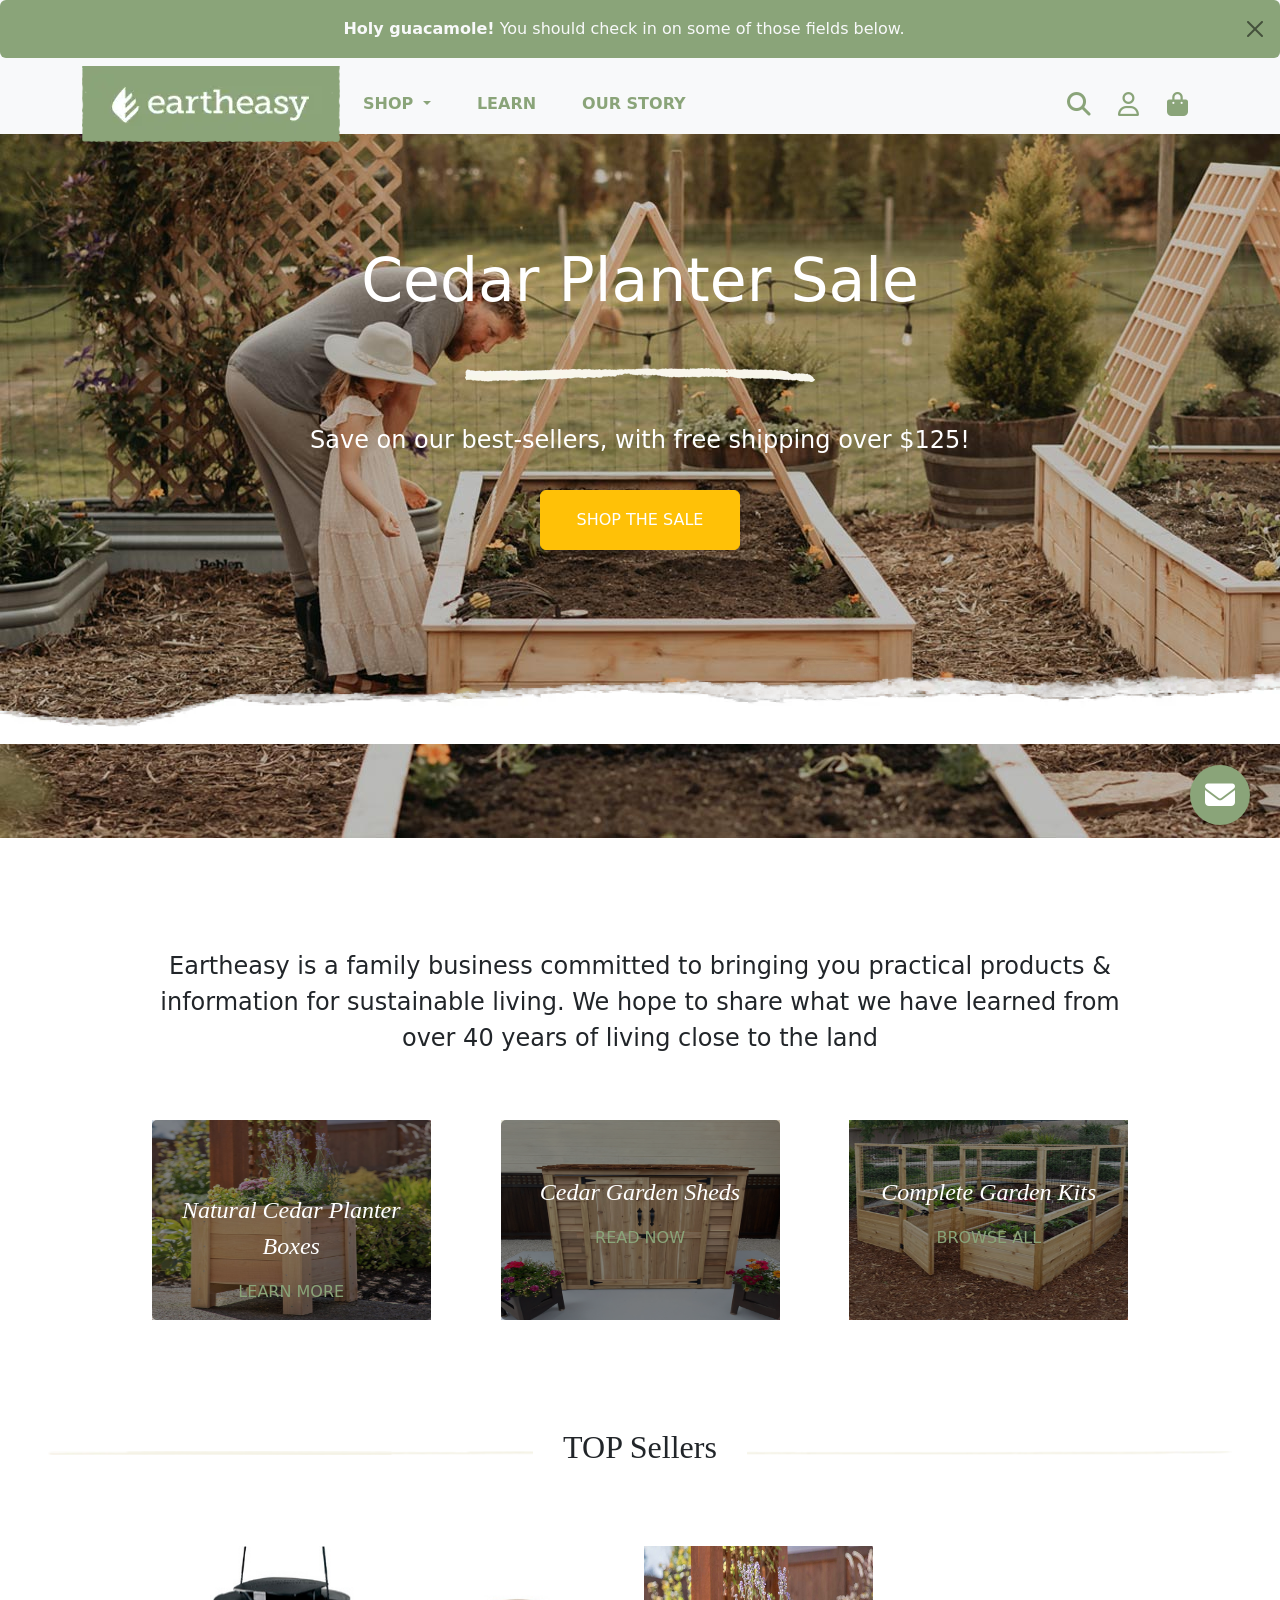
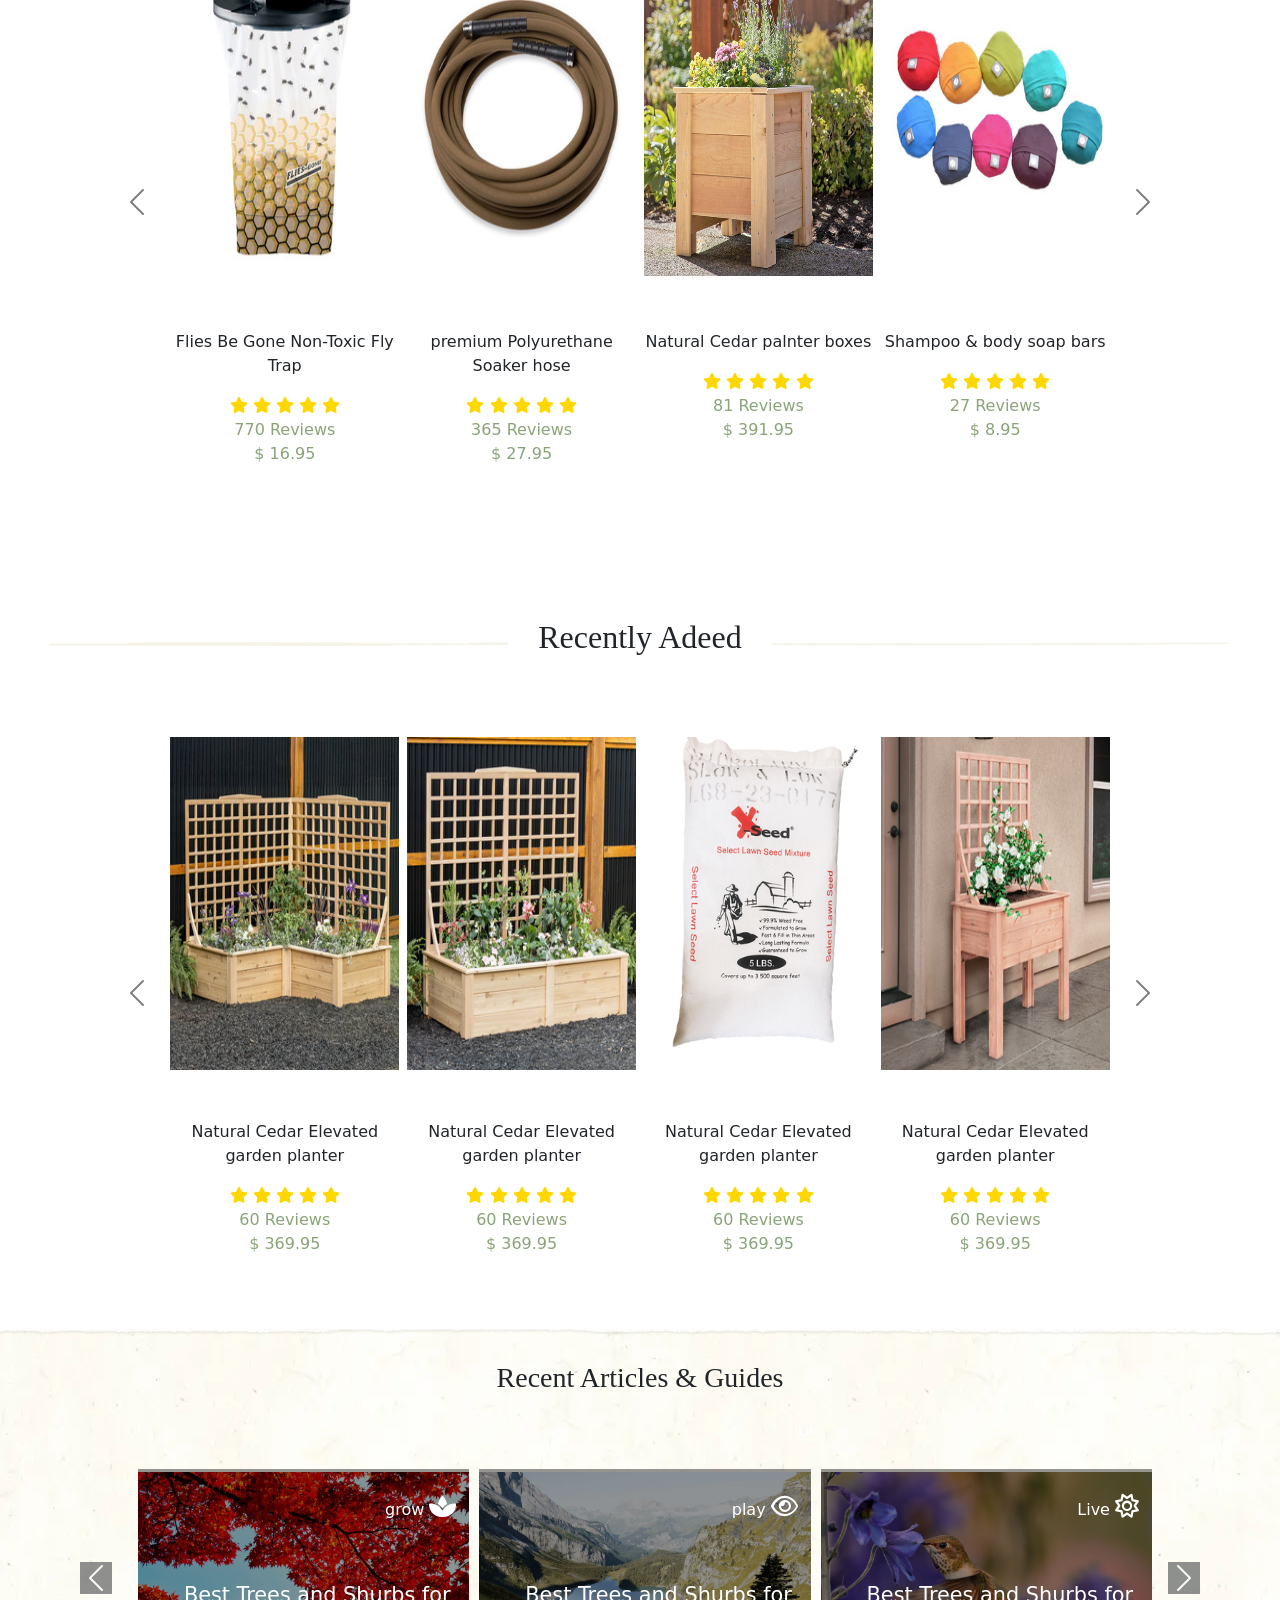
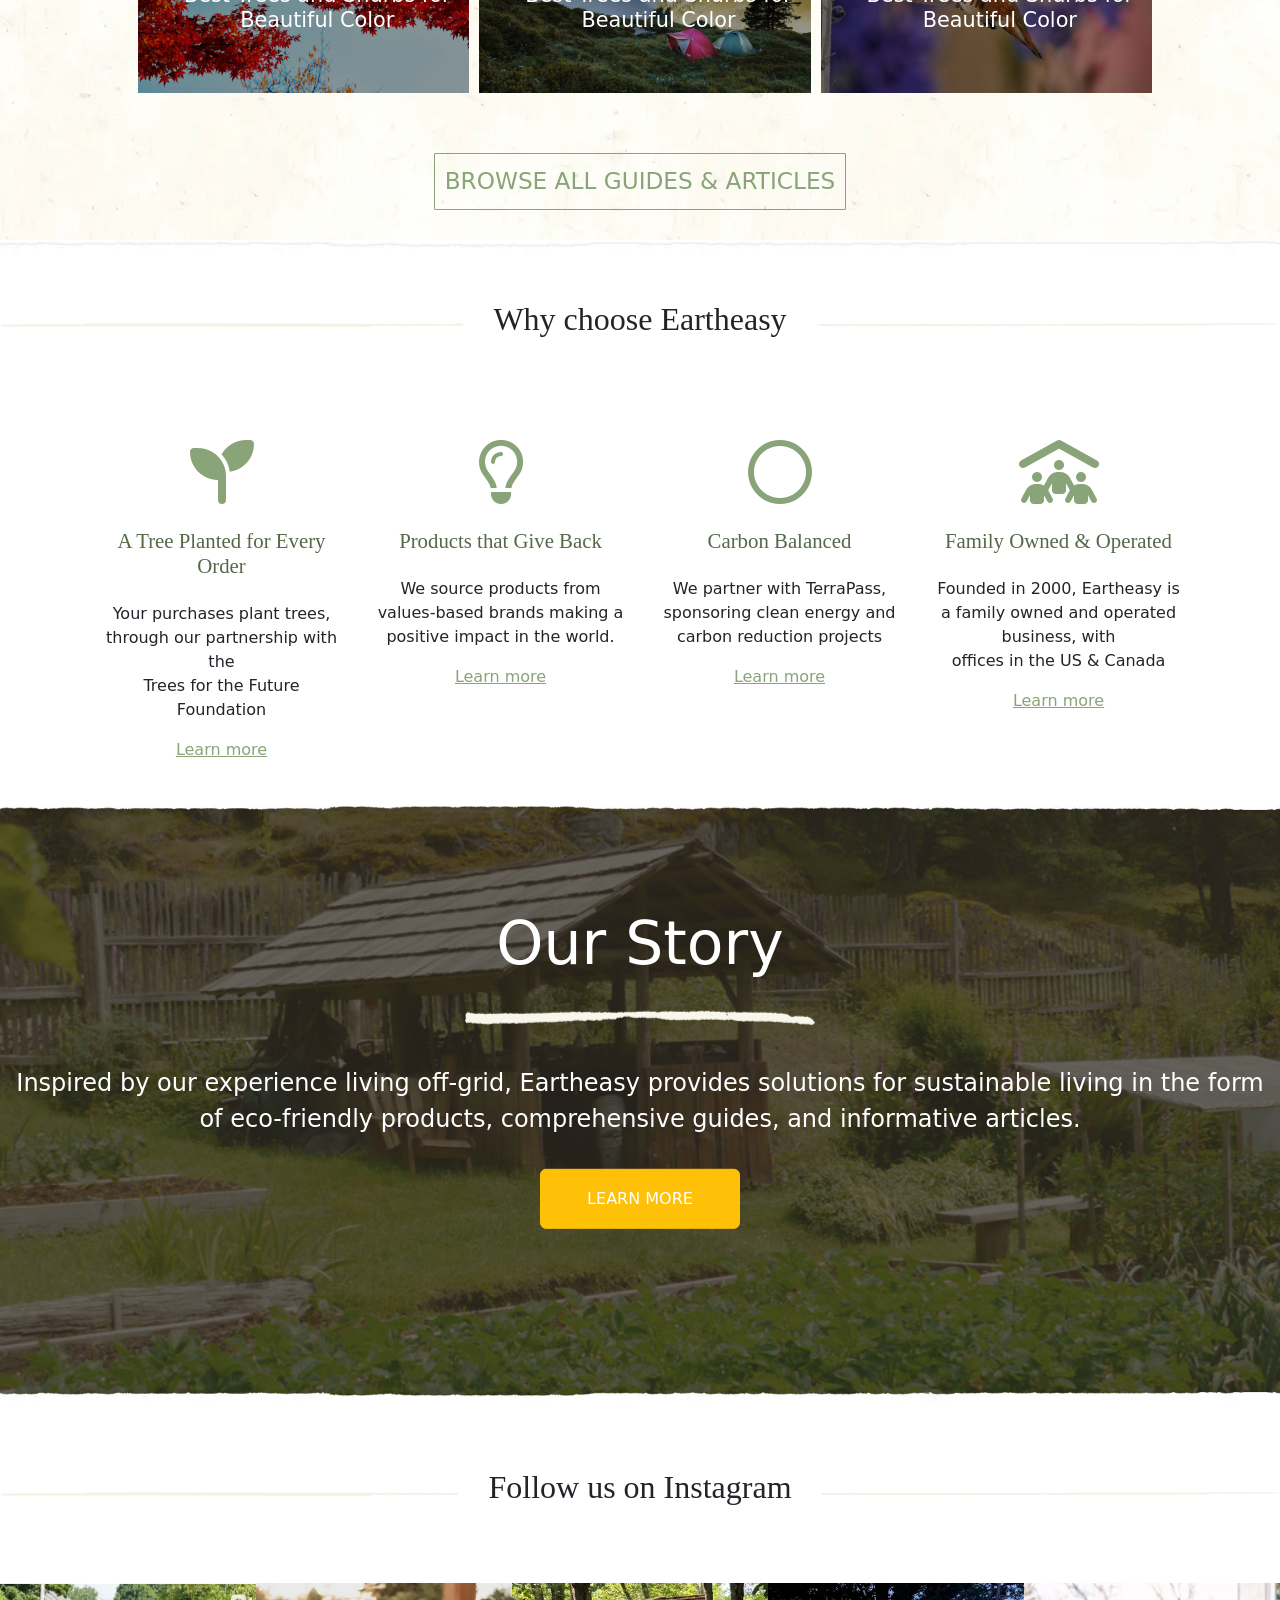
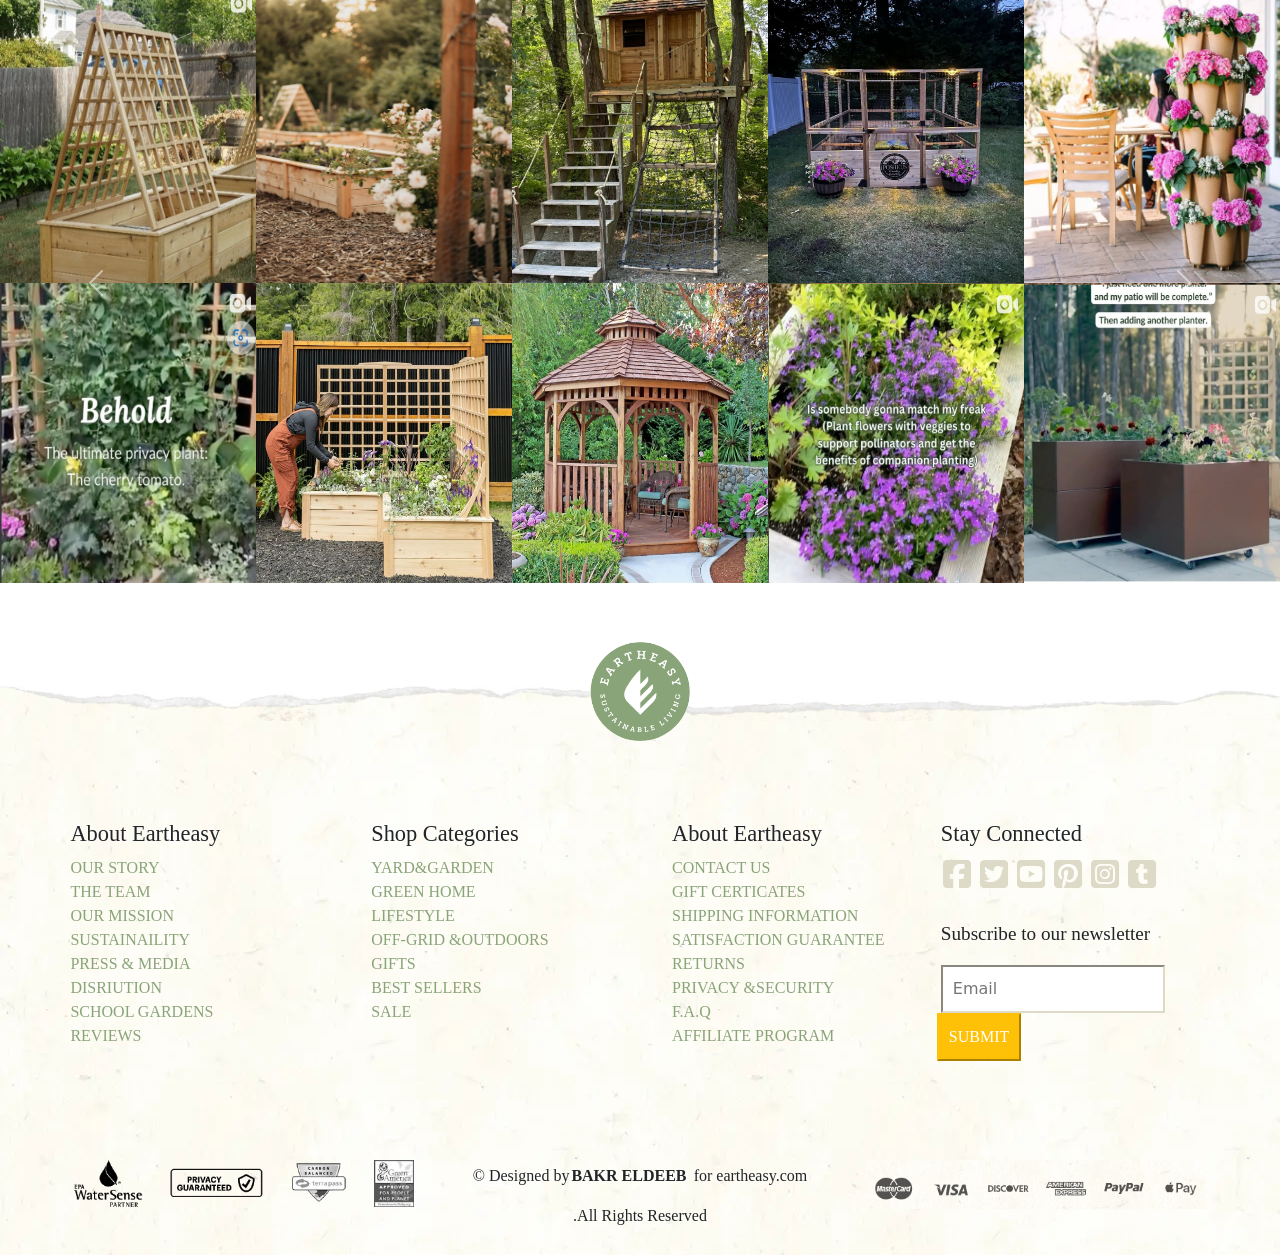
<file: index.html>
<!DOCTYPE html>
<html lang="en">
<head>
    <meta charset="UTF-8">
    <meta name="viewport" content="width=device-width, initial-scale=1.0">
    <title>Document</title>
    <link rel="stylesheet" href="css/bootstrap.min.css">
    <link rel="stylesheet" href="css/style.css">
    <link rel="stylesheet" href="css/all.min.css">
    <link rel="stylesheet" href="https://cdnjs.cloudflare.com/ajax/libs/font-awesome/6.5.2/css/all.min.css" integrity="sha512-SnH5WK+bZxgPHs44uWIX+LLJAJ9/2PkPKZ5QiAj6Ta86w+fsb2TkcmfRyVX3pBnMFcV7oQPJkl9QevSCWr3W6A==" crossorigin="anonymous" referrerpolicy="no-referrer" />

</head>
<body>
    <!------------ warning --------------->
    <section class="parent d-flex justify-content-around bg-light flex-column w-100 z-3">
        <div class="alert alert-dismissible fade show text-center text-light" role="alert" style="background-color: #8aa479;">
            <strong>Holy guacamole!</strong> You should check in on some of those fields below.
            <button type="button" class="btn-close" data-bs-dismiss="alert" aria-label="Close" style="color: white;"></button>
          </div>
<!---------------- nav ---------------->
        <nav class="navbar navbar-expand-lg n w-100 z-3">
            <div class="container">
               <img src="images/eartheasy-logo-header.webp" alt="">
              <button class="navbar-toggler" type="button" data-bs-toggle="collapse" data-bs-target="#navbarSupportedContent" aria-controls="navbarSupportedContent" aria-expanded="false" aria-label="Toggle navigation">
                <span class="navbar-toggler-icon"></span>
              </button>
              <div class="collapse navbar-collapse" id="navbarSupportedContent">
                <ul class="navbar-nav me-auto mb-2 mb-lg-0 d-flex justify-content-between">
                  <li class="nav-item dropdown shop">
                    <a class="nav-link dropdown-toggle" href="#" role="button" data-bs-toggle="dropdown" aria-expanded="false">
                      SHOP
                    </a>
                    <ul class="dropdown-menu">
                      <li><a class="dropdown-item" href="https://eartheasy.com/yard-garden/">YARD &GARDEN</a></li>
                      <li><a class="dropdown-item" href="https://eartheasy.com/green-home/">GREEN HOME</a></li>
                      <li><a class="dropdown-item" href="https://eartheasy.com/lifestyle/">LIFESTYLE</a></li>
                      <li><a class="dropdown-item" href="https://eartheasy.com/off-grid-outdoors/">OFF-GRID & OUTDOORS</a></li>
                      <li><a class="dropdown-item" href="https://eartheasy.com/gifts/">GIFTS</a></li>
                      <li><a class="dropdown-item" href="https://eartheasy.com/best-sellers/">BEST SELLERS</a></li>
                      <li><a class="dropdown-item" href="https://eartheasy.com/sale/">SALE</a></li>
                    </ul>
                  </li>
                  <li class="nav-item">
                    <a class="nav-link active text-reset" aria-current="page" href="https://learn.eartheasy.com/?_gl=1%2Aizjfq9%2A_gcl_au%2AMTc1ODg1MTUwNC4xNzIyNjgxNjIy%2A_ga%2AODg3NzcxODc1LjE3MjI2ODI3MjA.%2A_ga_NZ1TWEWVTM%2AMTcyMzAzNjA1OC4xNS4xLjE3MjMwMzYxNzkuMjQuMC4w">LEARN</a>
                  </li>
                  <li class="nav-item">
                    <a class="nav-link active text-reset" aria-current="page" href="https://eartheasy.com/our-story/">OUR STORY</a>
                  </li>
                  
                </ul>
                <div class="icons ">
                    <i class="fa-solid fa-magnifying-glass"></i>
                <i class="fa-regular fa-user"></i>
                <i class="fa-solid fa-bag-shopping"></i>
                </div>
              </div>
            </div>
          </nav>
          <div class="messages">
            <i class="fa-solid fa-envelope"></i>
        </div>
    </section>
<!----------- Home section ---------->
    <section class="home">
    <div class="contaner">
        <div class="imgs">
            <img src="images/background.jpg" alt="">
            <img src="images/paper-edge.webp" class="paper" alt="">
        
        <div class="home-content ">
            <h1>Cedar Planter Sale</h1>
            <img src="images/carousel-title-line.webp" alt="" class="p-4">
            <p class="p-3">Save on our best-sellers, with free shipping over $125!</p>
            <a href="https://eartheasy.com/sale/cedar-planter-flash-sale/"><button type="button" class="btn btn-warning">SHOP THE SALE</button></a>
        </div>
    </div>
    </div>
    </section>
<!------------ section cont ------------>
    <section class="cont container">
        <p class="text-center p-5">Eartheasy is a family business committed to bringing you practical products & information for sustainable living.
            We hope to share what we have learned from over 40 years of living close to the land</p>
            <div class="box d-flex justify-content-evenly">
                <div class="card div">
                    <img src="images/1.jpg" class="card-img" alt="...">
                    <div class="card-img-overlay layer">
                        <div class="lay-content">
                        <p>Natural Cedar Planter Boxes</p>
                        <a href="https://eartheasy.com/natural-cedar-planter-boxes/">LEARN MORE</a>
                    </div>
                    </div>
                  </div>
                  <div class="card div ">
                    <img src="images/2.jpg" class="card-img" alt="...">
                    <div class="card-img-overlay layer">
                        <div class="lay-content">
                            <p>Cedar Garden Sheds</p>
                        <a href="https://eartheasy.com/6-x-3-patio-garden-shed/">READ NOW</a>
                        </div>
                    </div>
                  </div>
                  <div class="card div">
                    <img src="images/3.jpg" class="card-img" alt="...">
                    <div class="card-img-overlay layer">
                        <div class="lay-content">
                        <p>Complete Garden Kits</p>
                        <a href="https://eartheasy.com/yard-garden/complete-garden-kits/">BROWSE ALL</a>
                    </div>
                    </div>
                  </div>
            </div>
    </section>
<!--------------- Top Sellers Section ------------>
    <section class="top-seller p-5">
        <div class="h2">
            <h2>TOP Sellers</h2>
        </div>
        <div id="carouselExample" class="carousel slide carousel-dark w-100">
            <div class="carousel-inner">
              <div class="carousel-item active ">
                <div class="product d-flex justify-content-center">
                <div class="lay">
                    <img src="images/4.jpg" class="d-block wid p-1 float-start" alt="..">
                    <button type="button" class="btn btn-warning p-3">Quick Veiw</button>
                    <p>Flies Be Gone Non-Toxic Fly Trap</p>
                    <i class="fa-solid fa-star"></i>
                    <i class="fa-solid fa-star"></i>
                    <i class="fa-solid fa-star"></i>
                    <i class="fa-solid fa-star"></i>
                    <i class="fa-solid fa-star"></i>
                    <p class="gr-p">770 Reviews <br>$ 16.95</p>
                    
                </div>
                <div class="lay">
                    <img src="images/5.jpg" class="d-block wid p-1" alt="..">
                    <button type="button" class="btn btn-warning p-3">Quick Veiw</button>
                    <p>premium Polyurethane Soaker hose</p>
                    <i class="fa-solid fa-star"></i>
                    <i class="fa-solid fa-star"></i>
                    <i class="fa-solid fa-star"></i>
                    <i class="fa-solid fa-star"></i>
                    <i class="fa-solid fa-star"></i>
                    <p class="gr-p">365 Reviews <br>$ 27.95</p>
                </div>
                <div class="lay">
                    <img src="images/6.jpg" class="d-block wid p-1" alt="..">
                    <button type="button" class="btn btn-warning p-3">Quick Veiw</button>
                    <p>Natural Cedar palnter boxes
                    </p>
                    <i class="fa-solid fa-star"></i>
                    <i class="fa-solid fa-star"></i>
                    <i class="fa-solid fa-star"></i>
                    <i class="fa-solid fa-star"></i>
                    <i class="fa-solid fa-star"></i>
                    <p class="gr-p">81 Reviews <br>$ 391.95</p>
                </div>
                <div class="lay">
                    <img src="images/7.jpg" class="d-block wid p-1" alt="..">
                    <button type="button" class="btn btn-warning p-3">Quick Veiw</button>
                    <p>Shampoo & body soap bars</p>
                    <i class="fa-solid fa-star"></i>
                    <i class="fa-solid fa-star"></i>
                    <i class="fa-solid fa-star"></i>
                    <i class="fa-solid fa-star"></i>
                    <i class="fa-solid fa-star"></i>
                    <p class="gr-p">27 Reviews <br>$ 8.95</p>
                </div>
                </div>
              </div>
              <div class="carousel-item">
                <div class="product d-flex justify-content-center">
                    <div class="lay">
                        <img src="images/8.jpg" class="d-block wid p-1" alt="..">
                        <button type="button" class="btn btn-warnin p-3g">Quick Veiw</button>
                        <p>Eartheasy dual tray worm composter</p>
                    <i class="fa-solid fa-star"></i>
                    <i class="fa-solid fa-star"></i>
                    <i class="fa-solid fa-star"></i>
                    <i class="fa-solid fa-star"></i>
                    <i class="fa-solid fa-star"></i>
                    <p class="gr-p">65 Reviews <br>$ 49.95</p>
                    </div>
                    <div class="lay">
                        <img src="images/9.jpg" class="d-block wid p-1" alt="..">
                        <button type="button" class="btn btn-warnin p-3g">Quick Veiw</button>
                        <p>Deer proof cedar complete  Garden</p>
                    <i class="fa-solid fa-star"></i>
                    <i class="fa-solid fa-star"></i>
                    <i class="fa-solid fa-star"></i>
                    <i class="fa-solid fa-star"></i>
                    <i class="fa-solid fa-star"></i>
                    <p class="gr-p">114 Reviews <br>$ 1,476</p>
                    </div>
                    <div class="lay">
                        <img src="images/10.jpg" class="d-block wid p-1" alt="..">
                        <button type="button" class="btn btn-warnin p-3g">Quick Veiw</button>
                        <p>Great American rain barrel - 60 Gallon</p>
                    <i class="fa-solid fa-star"></i>
                    <i class="fa-solid fa-star"></i>
                    <i class="fa-solid fa-star"></i>
                    <i class="fa-solid fa-star"></i>
                    <i class="fa-solid fa-star"></i>
                    <p class="gr-p">36 Reviews <br>$ 159.95</p>
                    </div>
                    <div class="lay">
                        <img src="images/11.jpg" class="d-block wid p-1" alt="..">
                        <button type="button" class="btn btn-warnin p-3g">Quick Veiw</button>
                        <p>Corn gluten granukated organic</p>
                    <i class="fa-solid fa-star"></i>
                    <i class="fa-solid fa-star"></i>
                    <i class="fa-solid fa-star"></i>
                    <i class="fa-solid fa-star"></i>
                    <i class="fa-solid fa-star"></i>
                    <p class="gr-p">23 Reviews <br>$ 64.95</p>
                    </div>
                </div>
              </div>
              <div class="carousel-item">
                <div class="product d-flex justify-content-center">
                    <div class="lay">
                        <img src="images/12.jpg" class="d-block wid p-1" alt="..">
                        <button type="button" class="btn btn-warnin p-3g">Quick Veiw</button>
                        <p>Composite raised garden bed-4'x8'</p>
                    <i class="fa-solid fa-star"></i>
                    <i class="fa-solid fa-star"></i>
                    <i class="fa-solid fa-star"></i>
                    <i class="fa-solid fa-star"></i>
                    <i class="fa-solid fa-star"></i>
                    <p class="gr-p">37 Reviews <br>$ 169.95</p>
                    </div>
                    <div class="lay">
                        <img src="images/13.jpg" class="d-block wid p-1" alt="..">
                        <button type="button" class="btn btn-warnin p-3g">Quick Veiw</button>
                        <p>Natural Cedar Elevated garden planter</p>
                    <i class="fa-solid fa-star"></i>
                    <i class="fa-solid fa-star"></i>
                    <i class="fa-solid fa-star"></i>
                    <i class="fa-solid fa-star"></i>
                    <i class="fa-solid fa-star"></i>
                    <p class="gr-p">60 Reviews <br>$ 369.95</p>
                    </div>
                    <div class="lay">
                        <img src="images/14.jpg" class="d-block wid p-1" alt="..">
                        <button type="button" class="btn btn-warnin p-3g">Quick Veiw</button>
                        <p>Mosquito Dunks</p>
                    <i class="fa-solid fa-star"></i>
                    <i class="fa-solid fa-star"></i>
                    <i class="fa-solid fa-star"></i>
                    <i class="fa-solid fa-star"></i>
                    <i class="fa-solid fa-star"></i>
                    <p class="gr-p">19 Reviews <br>$ 32.95</p>
                    </div>
                    <div class="lay">
                        <img src="images/15.jpg" class="d-block wid p-1" alt="..">
                        <button type="button" class="btn btn-warnin p-3g">Quick Veiw</button>
                        <p>Lorem ipsum dolor sit</p>
                    <i class="fa-solid fa-star"></i>
                    <i class="fa-solid fa-star"></i>
                    <i class="fa-solid fa-star"></i>
                    <i class="fa-solid fa-star"></i>
                    <i class="fa-solid fa-star"></i>
                    <p class="gr-p">95 Reviews <br>$ 162.95</p>
                    </div>
                </div>
              </div>
              <div class="carousel-item">
                <div class="product d-flex justify-content-center">
                    <div class="lay">
                        <img src="images/16.jpg" class="d-block wid p-1" alt="..">
                        <button type="button" class="btn btn-warnin p-3g">Quick Veiw</button>
                        <p>Lorem ipsum dolor sit amet</p>
                    <i class="fa-solid fa-star"></i>
                    <i class="fa-solid fa-star"></i>
                    <i class="fa-solid fa-star"></i>
                    <i class="fa-solid fa-star"></i>
                    <i class="fa-solid fa-star"></i>
                    <p class="gr-p">170 Reviews <br>$ 134.95</p>
                    </div>
                    <div class="lay">
                        <img src="images/17.jpg" class="d-block wid p-1" alt="..">
                        <button type="button" class="btn btn-warnin p-3g">Quick Veiw</button>
                        <p>Lorem ipsum dolor sit amet</p>
                    <i class="fa-solid fa-star"></i>
                    <i class="fa-solid fa-star"></i>
                    <i class="fa-solid fa-star"></i>
                    <i class="fa-solid fa-star"></i>
                    <i class="fa-solid fa-star"></i>
                    <p class="gr-p">210 Reviews <br>$ 160.95</p>
                    </div>
                    <div class="lay">
                        <img src="images/18.jpg" class="d-block wid p-1" alt="..">
                        <button type="button" class="btn btn-warnin p-3g">Quick Veiw</button>
                        <p>Lorem ipsum dolor</p>
                    <i class="fa-solid fa-star"></i>
                    <i class="fa-solid fa-star"></i>
                    <i class="fa-solid fa-star"></i>
                    <i class="fa-solid fa-star"></i>
                    <i class="fa-solid fa-star"></i>
                    <p class="gr-p">532 Reviews <br>$ 76.95</p>
                    </div>
                    <div class="lay">
                        <img src="images/19.jpg" class="d-block wid p-1" alt="..">
                        <button type="button" class="btn btn-warnin p-3g">Quick Veiw</button>
                        <p>Lorem ipsum dolor sit  consectetur</p>
                    <i class="fa-solid fa-star"></i>
                    <i class="fa-solid fa-star"></i>
                    <i class="fa-solid fa-star"></i>
                    <i class="fa-solid fa-star"></i>
                    <i class="fa-solid fa-star"></i>
                    <p class="gr-p">76 Reviews <br>$ 456.95</p>
                    </div>
                </div>
              </div>
            </div>
            <button class="carousel-control-prev" type="button" data-bs-target="#carouselExample" data-bs-slide="prev">
              <span class="carousel-control-prev-icon" aria-hidden="true"></span>
              <span class="visually-hidden">Previous</span>
            </button>
            <button class="carousel-control-next" type="button" data-bs-target="#carouselExample" data-bs-slide="next">
              <span class="carousel-control-next-icon" aria-hidden="true"></span>
              <span class="visually-hidden">Next</span>
            </button>
          </div>
    </section>
    <!------ Recently added section ----------->
    <section class="recently-added p-5">
        <div class="h2">
            <h2>Recently Adeed</h2>
        </div>
        <div id="carouselExampleDark" class="carousel carousel-dark slide">
            <div class="carousel-inner">
              <div class="carousel-item active align-items-center" data-bs-interval="10000">
                <div class="product d-flex justify-content-center">
                    <div class="lay p-1 float-start">
                        <img src="images/r1.jpg" class="d-block wid" alt="...">
                        <button type="button" class="btn btn-warnin p-3g">Quick Veiw</button>
                            <p>Natural Cedar Elevated garden planter</p>
                        <i class="fa-solid fa-star"></i>
                        <i class="fa-solid fa-star"></i>
                        <i class="fa-solid fa-star"></i>
                        <i class="fa-solid fa-star"></i>
                        <i class="fa-solid fa-star"></i>
                        <p class="gr-p">60 Reviews <br>$ 369.95</p>
                    </div>
                    <div class="lay p-1 float-start">
                        <img src="images/r2.jpg" class="d-block wid" alt="...">
                        <button type="button" class="btn btn-warnin p-3g">Quick Veiw</button>
                            <p>Natural Cedar Elevated garden planter</p>
                        <i class="fa-solid fa-star"></i>
                        <i class="fa-solid fa-star"></i>
                        <i class="fa-solid fa-star"></i>
                        <i class="fa-solid fa-star"></i>
                        <i class="fa-solid fa-star"></i>
                        <p class="gr-p">60 Reviews <br>$ 369.95</p>
                    </div>
                    <div class="lay p-1 float-start">
                        <img src="images/r3.webp" class="d-block wid" alt="...">
                        <button type="button" class="btn btn-warnin p-3g">Quick Veiw</button>
                            <p>Natural Cedar Elevated garden planter</p>
                        <i class="fa-solid fa-star"></i>
                        <i class="fa-solid fa-star"></i>
                        <i class="fa-solid fa-star"></i>
                        <i class="fa-solid fa-star"></i>
                        <i class="fa-solid fa-star"></i>
                        <p class="gr-p">60 Reviews <br>$ 369.95</p>
                    </div>
                    <div class="lay p-1 float-start">
                        <img src="images/r4.jpg" class="d-block wid" alt="...">
                        <button type="button" class="btn btn-warnin p-3g">Quick Veiw</button>
                            <p>Natural Cedar Elevated garden planter</p>
                        <i class="fa-solid fa-star"></i>
                        <i class="fa-solid fa-star"></i>
                        <i class="fa-solid fa-star"></i>
                        <i class="fa-solid fa-star"></i>
                        <i class="fa-solid fa-star"></i>
                        <p class="gr-p">60 Reviews <br>$ 369.95</p>
                    </div>
                  </div>
                </div>
              <div class="carousel-item" data-bs-interval="2000">
                <div class="product d-flex justify-content-center">
                    <div class="lay p-1">
                        <img src="images/r5.jpg" class="d-block wid" alt="...">
                        <button type="button" class="btn btn-warnin p-3g">Quick Veiw</button>
                            <p>Natural Cedar Elevated garden planter</p>
                        <i class="fa-solid fa-star"></i>
                        <i class="fa-solid fa-star"></i>
                        <i class="fa-solid fa-star"></i>
                        <i class="fa-solid fa-star"></i>
                        <i class="fa-solid fa-star"></i>
                        <p class="gr-p">60 Reviews <br>$ 369.95</p>
                    </div>
                    <div class="lay p-1">
                        <img src="images/r6.jpg" class="d-block wid" alt="...">
                        <button type="button" class="btn btn-warnin p-3g">Quick Veiw</button>
                            <p>Natural Cedar Elevated garden planter</p>
                        <i class="fa-solid fa-star"></i>
                        <i class="fa-solid fa-star"></i>
                        <i class="fa-solid fa-star"></i>
                        <i class="fa-solid fa-star"></i>
                        <i class="fa-solid fa-star"></i>
                        <p class="gr-p">60 Reviews <br>$ 369.95</p>
                    </div>
                    <div class="lay p-1">
                        <img src="images/r7.jpg" class="d-block wid" alt="...">
                        <button type="button" class="btn btn-warnin p-3g">Quick Veiw</button>
                            <p>Natural Cedar Elevated garden planter</p>
                        <i class="fa-solid fa-star"></i>
                        <i class="fa-solid fa-star"></i>
                        <i class="fa-solid fa-star"></i>
                        <i class="fa-solid fa-star"></i>
                        <i class="fa-solid fa-star"></i>
                        <p class="gr-p">60 Reviews <br>$ 369.95</p>
                    </div>
                    <div class="lay p-1">
                        <img src="images/r8.jpg" class="d-block wid" alt="...">
                        <button type="button" class="btn btn-warnin p-3g">Quick Veiw</button>
                            <p>Natural Cedar Elevated garden planter</p>
                        <i class="fa-solid fa-star"></i>
                        <i class="fa-solid fa-star"></i>
                        <i class="fa-solid fa-star"></i>
                        <i class="fa-solid fa-star"></i>
                        <i class="fa-solid fa-star"></i>
                        <p class="gr-p">60 Reviews <br>$ 369.95</p>
                    </div>
                  </div>
                </div>
              <div class="carousel-item">
               <div class="product d-flex justify-content-center">
                <div class="lay p-1">
                    <img src="images/r9.jpg" class="d-block wid" alt="...">
                    <button type="button" class="btn btn-warnin p-3g">Quick Veiw</button>
                        <p>Natural Cedar Elevated garden planter</p>
                    <i class="fa-solid fa-star"></i>
                    <i class="fa-solid fa-star"></i>
                    <i class="fa-solid fa-star"></i>
                    <i class="fa-solid fa-star"></i>
                    <i class="fa-solid fa-star"></i>
                    <p class="gr-p">60 Reviews <br>$ 369.95</p>
                </div>
                <div class="lay p-1">
                    <img src="images/r10.jpg" class="d-block wid" alt="...">
                    <button type="button" class="btn btn-warnin p-3g">Quick Veiw</button>
                        <p>Natural Cedar Elevated garden planter</p>
                    <i class="fa-solid fa-star"></i>
                    <i class="fa-solid fa-star"></i>
                    <i class="fa-solid fa-star"></i>
                    <i class="fa-solid fa-star"></i>
                    <i class="fa-solid fa-star"></i>
                    <p class="gr-p">60 Reviews <br>$ 369.95</p>
                </div>
                <div class="lay p-1">
                    <img src="images/r11.jpg" class="d-block wid" alt="...">
                    <button type="button" class="btn btn-warnin p-3g">Quick Veiw</button>
                        <p>Natural Cedar Elevated garden planter</p>
                    <i class="fa-solid fa-star"></i>
                    <i class="fa-solid fa-star"></i>
                    <i class="fa-solid fa-star"></i>
                    <i class="fa-solid fa-star"></i>
                    <i class="fa-solid fa-star"></i>
                    <p class="gr-p">60 Reviews <br>$ 369.95</p>
                </div>
                <div class="lay p-1">
                    <img src="images/r12.jpg" class="d-block wid" alt="...">
                    <button type="button" class="btn btn-warnin p-3g">Quick Veiw</button>
                        <p>Natural Cedar Elevated garden planter</p>
                    <i class="fa-solid fa-star"></i>
                    <i class="fa-solid fa-star"></i>
                    <i class="fa-solid fa-star"></i>
                    <i class="fa-solid fa-star"></i>
                    <i class="fa-solid fa-star"></i>
                    <p class="gr-p">60 Reviews <br>$ 369.95</p>
                </div>
               </div>
              </div>
            </div>
            <button class="carousel-control-prev" type="button" data-bs-target="#carouselExampleDark" data-bs-slide="prev">
              <span class="carousel-control-prev-icon" aria-hidden="true"></span>
              <span class="visually-hidden">Previous</span>
            </button>
            <button class="carousel-control-next" type="button" data-bs-target="#carouselExampleDark" data-bs-slide="next">
              <span class="carousel-control-next-icon" aria-hidden="true"></span>
              <span class="visually-hidden">Next</span>
            </button>
          </div>
    </section>
<!--------- Recent articles ---------->
    <section class="art">
        <h3>Recent Articles & Guides</h3>
        <div id="carouselExampleAutoplaying" class="carousel slide" data-bs-ride="carousel">
            <div class="carousel-inner">
              <div class="carousel-item active">
                <div class="product d-flex justify-content-center">
                    <div class="image wids">
                        <img src="images/g1.jpg" class="d-block " alt="...">
                        <div class="layr">
                           
                            <p>grow  <i class="fa-solid fa-spa"></i></p>
                            <h4>Best Trees and Shurbs for Beautiful Color</h4>
                        </div>
                    </div>
                    <div class="image wids">
                        <img src="images/g2.jpg" class="d-block " alt="...">
                        <div class="layr">
                           
                            <p>play  <i class="fa-regular fa-eye"></i></p>
                            <h4>Best Trees and Shurbs for Beautiful Color</h4>
                        </div>
                    </div>
                    <div class="image wids">
                        <img src="images/g3.jpg" class="d-block " alt="...">
                        <div class="layr">
                            
                            <p>Live <i class="fa-regular fa-sun"></i></p>
                            <h4>Best Trees and Shurbs for Beautiful Color</h4>
                        </div>
                    </div>
                </div>
              </div>
              <div class="carousel-item">
                <div class="product d-flex justify-content-center">
                    <div class="image wids">
                        <img src="images/g4.jpg" class="d-block " alt="...">
                        <div class="layr">
                            
                            <p>Travel & Adventure <i class="fa-regular fa-compass"></i></p>
                            <h4>Best Trees and Shurbs for Beautiful Color</h4>
                        </div>
                    </div>
                    <div class="image wids">
                        <img src="images/g5.jpg" class="d-block " alt="...">
                        <div class="layr">
                            
                            <p>Yard and garden <i class="fa-brands fa-pagelines"></i></p>
                            <h4>Best Trees and Shurbs for Beautiful Color</h4>
                        </div>
                    </div>
                    <div class="image wids">
                        <img src="images/g6.jpg" class="d-block " alt="...">
                        <div class="layr">
                            
                            <p>grow <i class="fa-solid fa-spa"></i></p>
                            <h4>Best Trees and Shurbs for Beautiful Color</h4>
                        </div>
                    </div>
                </div>
              </div>
              <div class="carousel-item">
                <div class="product d-flex justify-content-center">
                    <div class="image wids">
                        <img src="images/g7.jpg" class="d-block " alt="...">
                        <div class="layr">
                            
                            <p>grow <i class="fa-solid fa-spa"></i></p>
                            <h4>Best Trees and Shurbs for Beautiful Color</h4>
                        </div>
                    </div>
                    <div class="image wids">
                        <img src="images/g8.jpg" class="d-block " alt="...">
                        <div class="layr">
                            
                            <p>Yard and garden <i class="fa-brands fa-pagelines"></i></p>
                            <h4>Best Trees and Shurbs for Beautiful Color</h4>
                        </div>
                    </div>
                    <div class="image wids">
                        <img src="images/g9.jpg" class="d-block " alt="...">
                        <div class="layr">
                            
                            <p>grow <i class="fa-solid fa-spa"></i></p>
                            <h4>Best Trees and Shurbs for Beautiful Color</h4>
                        </div>
                    </div>
                </div>
              </div>
            </div>
            <button class="carousel-control-prev" type="button" data-bs-target="#carouselExampleAutoplaying" data-bs-slide="prev">
              <span class="carousel-control-prev-icon bg-dark opacity-100" aria-hidden="true"></span>
              <span class="visually-hidden">Previous</span>
            </button>
            <button class="carousel-control-next" type="button" data-bs-target="#carouselExampleAutoplaying" data-bs-slide="next">
              <span class="carousel-control-next-icon bg-dark text-black" aria-hidden="true"></span>
              <span class="visually-hidden">Next</span>
            </button>
          </div>
          <div class="btnn">
            <a href="https://learn.eartheasy.com/?_gl=1%2A5cp918%2A_gcl_au%2AMTc1ODg1MTUwNC4xNzIyNjgxNjIy%2A_ga%2AODg3NzcxODc1LjE3MjI2ODI3MjA.%2A_ga_NZ1TWEWVTM%2AMTcyMjg3NTg4My45LjAuMTcyMjg3NTg4My42MC4wLjA." target="_blank"><button type="button">BROWSE ALL GUIDES & ARTICLES</button></a>
          </div>
    </section>
<!---------- Why choose -------------->
<section class="why">
    <div class="h2">
        <h2>Why choose Eartheasy</h2>
    </div>
    <div class="cards container d-flex justify-content-evenly">
        <div class="card">
            <div class="card-body">
                <i class="fa-solid fa-seedling"></i>
              <h6>A Tree Planted for Every Order</h6>
              <p class="card-text">Your purchases plant trees, through our partnership with the <br>
                Trees for the Future Foundation</p>
              <a href="#" class="card-link">Learn more</a>
            </div>
          </div>
          <div class="card">
            <div class="card-body">
                <i class="fa-regular fa-lightbulb"></i>
              <h6>Products that Give Back</h6>
              <p class="card-text">We source products from values-based brands making a <br>
                positive impact in the world.</p>
              <a href="#" class="card-link">Learn more</a>
            </div>
          </div>
          <div class="card">
            <div class="card-body">
                <i class="fa-regular fa-circle"></i>
              <h6>Carbon Balanced</h6>
              <p class="card-text">We partner with TerraPass, sponsoring clean energy and
               <br> carbon reduction projects</p>
              <a href="#" class="card-link">Learn more</a>
            </div>
          </div>
          <div class="card">
            <div class="card-body">
                <i class="fa-solid fa-people-roof"></i>
              <h6>Family Owned & Operated</h6>
              <p class="card-text">Founded in 2000, Eartheasy is a family owned and operated business, with <br> offices in the US & Canada</p>
              <a href="#" class="card-link">Learn more</a>
            </div>
          </div>
    </div>
</section>
<!----------- our story -------------->
<section class="our-story">
    <div class="contner">
        <div class="imgs">
            <!-- <img src="images/our-story-image.jpg" alt="">       -->
        <div class="our-content ">
            <h1>Our Story</h1>
            <img src="images/carousel-title-line.webp" alt="" class="p-4">
            <p class="p-3">Inspired by our experience living off-grid, Eartheasy provides solutions for sustainable living in the form of eco-friendly products, comprehensive guides, and informative articles.</p>
            <button type="button" class="btn btn-warning">LEARN MORE</button>
        </div>
    </div>
    </div>
</section>
<!-------- follow instagram ---------->
<section>
    <div class="parnt">
        <div class="h2">
            <h2>Follow us on Instagram</h2>
        </div>
        <div id="carouselExampleFade" class="carousel slide carousel-fade">
            <div class="carousel-inner">
              <div class="carousel-item active">
                <div class="box d-flex justify-content-center flex-wrap">
            <div class="card crd">
                <img src="images/m2.png" class="card-img-top" alt="...">
                <div class="bdy">
                    <p class="likes">57 <i class="fa-regular fa-heart likes"></i></p>
                    <br>
                  <p>One cherry tomato + our L-Shaped Cedar Raised Bed with Trellis = an edible privacy screen! 🍅 <br>
    
                    Comment 'NATURAL CEDAR' for the link to our collection of cedar raised beds, trellises, and planters.</p>
                </div>
              </div>
              <div class="card crd">
                <img src="images/m4.jpeg" class="card-img-top" alt="...">
                <div class="bdy">
                    <p class="likes">574 <i class="fa-regular fa-heart likes"></i></p>
                    <br>
                  <p>In my tomato growing era 🍅
                    <br>
                    The second part of turning this suburban backyard into a secret cottage garden oasis. These A-Frame Trellises were unbelievably easy to build & are going to be an incredible support system for growing vining plants like tomatoes, cucumbers, beans, and lots of pretty flowers!</p>
                </div>
              </div>
              <div class="card crd">
                <img src="images/m6.jpeg" class="card-img-top" alt="...">
                <div class="bdy">
                    <p class="likes">54 <i class="fa-regular fa-heart likes"></i></p>
                    <br>
                  <p>NEW for Summer 2024! 🌞🌿 Introducing our new L-Shaped Raised bed with Trellis — the latest addition to our popular line of cedar garden beds and planters.</p>
                </div>
              </div>
              <div class="card crd">
                <img src="images/m8.jpeg" class="card-img-top" alt="...">
                <div class="bdy">
                    <p class="likes">327 <i class="fa-regular fa-heart likes"></i></p>
                    <br>
                  <p>Garden photo dump! The garden transformation this year was the best yet with our @eartheasy garden boxes and trellis! Transforming this space into our dream garden oasis! Watering in the morning with my coffee, talking to my animals and plants like the crazy lady I am is my favorite thing! 🤪</p>
                </div>
              </div>
              <div class="card crd">
                <img src="images/m10.jpeg" class="card-img-top" alt="...">
                <div class="bdy">
                    <p class="likes">159 <i class="fa-regular fa-heart likes"></i></p>
                    <br>
                  <p>Are you team pergola or team gazebo? Tell us which of these is your favorite:
    
                    1️⃣ 10' Cedar Panelized Octagon Gazebo
                    2️⃣ Monaco </p>
                </div>
              </div>
              <div class="card crd">
                <img src="images/m1.png" class="card-img-top" alt="...">
                <div class="bdy">
                    <p class="likes">125 <i class="fa-regular fa-heart likes"></i></p>
                    <br>
                  <p>How fun is this? Customer Kenneth B. used our 6' x 6' Little Cedar Playhouse kit to create a forest hideaway among the trees for his grandchildren. 🌳👧</p>
                </div>
              </div>
              <div class="card crd">
                <img src="images/m3.jpeg" class="card-img-top" alt="...">
                <div class="bdy">
                    <p class="likes">54 <i class="fa-regular fa-heart likes"></i></p>
                    <br>
                  <p>How fun is this? Customer Kenneth B. used our 6' x 6' Little Cedar Playhouse kit to create a forest hideaway among the trees for his grandchildren. 🌳👧</p>
                </div>
              </div>
              <div class="card crd">
                <img src="images/m5.jpeg" class="card-img-top" alt="...">
                <div class="bdy">
                    <p class="likes">27 <i class="fa-regular fa-heart likes"></i></p>
                    <br>
                  <p>A midsummer night's garden. 🌝✨🌱 Customer Chelsea P clearly had a vision for her new 8' x 12' Deer Proof Cedar Garden Kit! The lights, door sign, and planters are definitely Pinterest-worthy.</p>
                </div>
              </div>
              <div class="card crd">
                <img src="images/m7.png" class="card-img-top" alt="...">
                <div class="bdy">
                    <p class="likes">231 <i class="fa-regular fa-heart likes"></i></p>
                    <br>
                  <p>There’s always room for more planters — especially when you use Bedd Steel Patio Planters! Their modular design makes creating unique designs easy. With a range of sizes and two colors, the mix-and-match potential is almost infinite</p>
                </div>
              </div>
              <div class="card crd">
                <img src="images/m9.png" class="card-img-top" alt="...">
                <div class="bdy">
                    <p class="likes">545 <i class="fa-regular fa-heart likes"></i></p>
                    <br>
                  <p>Building my dream cottage garden with @eartheasy 🌱
    
                    Check out my highlights under "Garden" for more details on how I put these together! Next steps include building the A-Frame trellises,</p>
                </div>
              </div>
           </div>
              </div>
              <div class="carousel-item">
                <div class="box d-flex justify-content-center flex-wrap">
            <div class="card crd">
                <img src="images/m10.jpeg" class="card-img-top" alt="...">
                <div class="bdy">
                    <p class="likes">57 <i class="fa-regular fa-heart likes"></i></p>
                    <br>
                  <p>One cherry tomato + our L-Shaped Cedar Raised Bed with Trellis = an edible privacy screen! 🍅 <br>
    
                    Comment 'NATURAL CEDAR' for the link to our collection of cedar raised beds, trellises, and planters.</p>
                </div>
              </div>
              <div class="card crd">
                <img src="images/m5.jpeg" class="card-img-top" alt="...">
                <div class="bdy">
                    <p class="likes">574 <i class="fa-regular fa-heart likes"></i></p>
                    <br>
                  <p>In my tomato growing era 🍅
                    <br>
                    The second part of turning this suburban backyard into a secret cottage garden oasis. These A-Frame Trellises were unbelievably easy to build & are going to be an incredible support system for growing vining plants like tomatoes, cucumbers, beans, and lots of pretty flowers!</p>
                </div>
              </div>
              <div class="card crd">
                <img src="images/m7.png" class="card-img-top" alt="...">
                <div class="bdy">
                    <p class="likes">54 <i class="fa-regular fa-heart likes"></i></p>
                    <br>
                  <p>NEW for Summer 2024! 🌞🌿 Introducing our new L-Shaped Raised bed with Trellis — the latest addition to our popular line of cedar garden beds and planters.</p>
                </div>
              </div>
              <div class="card crd">
                <img src="images/m6.jpeg" class="card-img-top" alt="...">
                <div class="bdy">
                    <p class="likes">327 <i class="fa-regular fa-heart likes"></i></p>
                    <br>
                  <p>Garden photo dump! The garden transformation this year was the best yet with our @eartheasy garden boxes and trellis! Transforming this space into our dream garden oasis! Watering in the morning with my coffee, talking to my animals and plants like the crazy lady I am is my favorite thing! 🤪</p>
                </div>
              </div>
              <div class="card crd">
                <img src="images/m7.png" class="card-img-top" alt="...">
                <div class="bdy">
                    <p class="likes">159 <i class="fa-regular fa-heart likes"></i></p>
                    <br>
                  <p>Are you team pergola or team gazebo? Tell us which of these is your favorite:
    
                    1️⃣ 10' Cedar Panelized Octagon Gazebo
                    2️⃣ Monaco </p>
                </div>
              </div>
              <div class="card crd">
                <img src="images/m6.jpeg" class="card-img-top" alt="...">
                <div class="bdy">
                    <p class="likes">125 <i class="fa-regular fa-heart likes"></i></p>
                    <br>
                  <p>How fun is this? Customer Kenneth B. used our 6' x 6' Little Cedar Playhouse kit to create a forest hideaway among the trees for his grandchildren. 🌳👧</p>
                </div>
              </div>
              <div class="card crd">
                <img src="images/m7.png" class="card-img-top" alt="...">
                <div class="bdy">
                    <p class="likes">54 <i class="fa-regular fa-heart likes"></i></p>
                    <br>
                  <p>How fun is this? Customer Kenneth B. used our 6' x 6' Little Cedar Playhouse kit to create a forest hideaway among the trees for his grandchildren. 🌳👧</p>
                </div>
              </div>
              <div class="card crd">
                <img src="images/m8.jpeg" class="card-img-top" alt="...">
                <div class="bdy">
                    <p class="likes">27 <i class="fa-regular fa-heart likes"></i></p>
                    <br>
                  <p>A midsummer night's garden. 🌝✨🌱 Customer Chelsea P clearly had a vision for her new 8' x 12' Deer Proof Cedar Garden Kit! The lights, door sign, and planters are definitely Pinterest-worthy.</p>
                </div>
              </div>
              <div class="card crd">
                <img src="images/m9.png" class="card-img-top" alt="...">
                <div class="bdy">
                    <p class="likes">231 <i class="fa-regular fa-heart likes"></i></p>
                    <br>
                  <p>There’s always room for more planters — especially when you use Bedd Steel Patio Planters! Their modular design makes creating unique designs easy. With a range of sizes and two colors, the mix-and-match potential is almost infinite</p>
                </div>
              </div>
              <div class="card crd">
                <img src="images/m10.jpeg" class="card-img-top" alt="...">
                <div class="bdy">
                    <p class="likes">545 <i class="fa-regular fa-heart likes"></i></p>
                    <br>
                  <p>Building my dream cottage garden with @eartheasy 🌱
    
                    Check out my highlights under "Garden" for more details on how I put these together! Next steps include building the A-Frame trellises,</p>
                </div>
              </div>
           </div>
              </div>
              <div class="carousel-item">
                <div class="box d-flex justify-content-center flex-wrap">
            <div class="card crd">
                <img src="images/m1.png" class="card-img-top" alt="...">
                <div class="bdy">
                    <p class="likes">57 <i class="fa-regular fa-heart likes"></i></p>
                    <br>
                  <p>One cherry tomato + our L-Shaped Cedar Raised Bed with Trellis = an edible privacy screen! 🍅 <br>
    
                    Comment 'NATURAL CEDAR' for the link to our collection of cedar raised beds, trellises, and planters.</p>
                </div>
              </div>
              <div class="card crd">
                <img src="images/m2.png" class="card-img-top" alt="...">
                <div class="bdy">
                    <p class="likes">574 <i class="fa-regular fa-heart likes"></i></p>
                    <br>
                  <p>In my tomato growing era 🍅
                    <br>
                    The second part of turning this suburban backyard into a secret cottage garden oasis. These A-Frame Trellises were unbelievably easy to build & are going to be an incredible support system for growing vining plants like tomatoes, cucumbers, beans, and lots of pretty flowers!</p>
                </div>
              </div>
              <div class="card crd">
                <img src="images/m3.jpeg" class="card-img-top" alt="...">
                <div class="bdy">
                    <p class="likes">54 <i class="fa-regular fa-heart likes"></i></p>
                    <br>
                  <p>NEW for Summer 2024! 🌞🌿 Introducing our new L-Shaped Raised bed with Trellis — the latest addition to our popular line of cedar garden beds and planters.</p>
                </div>
              </div>
              <div class="card crd">
                <img src="images/m4.jpeg" class="card-img-top" alt="...">
                <div class="bdy">
                    <p class="likes">327 <i class="fa-regular fa-heart likes"></i></p>
                    <br>
                  <p>Garden photo dump! The garden transformation this year was the best yet with our @eartheasy garden boxes and trellis! Transforming this space into our dream garden oasis! Watering in the morning with my coffee, talking to my animals and plants like the crazy lady I am is my favorite thing! 🤪</p>
                </div>
              </div>
              <div class="card crd">
                <img src="images/13.jpg" class="card-img-top" alt="...">
                <div class="bdy">
                    <p class="likes">159 <i class="fa-regular fa-heart likes"></i></p>
                    <br>
                  <p>Are you team pergola or team gazebo? Tell us which of these is your favorite:
    
                    1️⃣ 10' Cedar Panelized Octagon Gazebo
                    2️⃣ Monaco </p>
                </div>
              </div>
              <div class="card crd">
                <img src="images/18.jpg" class="card-img-top" alt="...">
                <div class="bdy">
                    <p class="likes">125 <i class="fa-regular fa-heart likes"></i></p>
                    <br>
                  <p>How fun is this? Customer Kenneth B. used our 6' x 6' Little Cedar Playhouse kit to create a forest hideaway among the trees for his grandchildren. 🌳👧</p>
                </div>
              </div>
              <div class="card crd">
                <img src="images/g6.jpg" class="card-img-top" alt="...">
                <div class="bdy">
                    <p class="likes">54 <i class="fa-regular fa-heart likes"></i></p>
                    <br>
                  <p>How fun is this? Customer Kenneth B. used our 6' x 6' Little Cedar Playhouse kit to create a forest hideaway among the trees for his grandchildren. 🌳👧</p>
                </div>
              </div>
              <div class="card crd">
                <img src="images/r16.jpg" class="card-img-top" alt="...">
                <div class="bdy">
                    <p class="likes">27 <i class="fa-regular fa-heart likes"></i></p>
                    <br>
                  <p>A midsummer night's garden. 🌝✨🌱 Customer Chelsea P clearly had a vision for her new 8' x 12' Deer Proof Cedar Garden Kit! The lights, door sign, and planters are definitely Pinterest-worthy.</p>
                </div>
              </div>
              <div class="card crd">
                <img src="images/r12.jpg" class="card-img-top" alt="...">
                <div class="bdy">
                    <p class="likes">231 <i class="fa-regular fa-heart likes"></i></p>
                    <br>
                  <p>There’s always room for more planters — especially when you use Bedd Steel Patio Planters! Their modular design makes creating unique designs easy. With a range of sizes and two colors, the mix-and-match potential is almost infinite</p>
                </div>
              </div>
              <div class="card crd">
                <img src="images/r1.jpg" class="card-img-top" alt="...">
                <div class="bdy">
                    <p class="likes">545 <i class="fa-regular fa-heart likes"></i></p>
                    <br>
                  <p>Building my dream cottage garden with @eartheasy 🌱
    
                    Check out my highlights under "Garden" for more details on how I put these together! Next steps include building the A-Frame trellises,</p>
                </div>
              </div>
           </div>
              </div>
            </div>
            <button class="carousel-control-prev" type="button" data-bs-target="#carouselExampleFade" data-bs-slide="prev">
              <span class="carousel-control-prev-icon" aria-hidden="true"></span>
              <span class="visually-hidden">Previous</span>
            </button>
            <button class="carousel-control-next" type="button" data-bs-target="#carouselExampleFade" data-bs-slide="next">
              <span class="carousel-control-next-icon" aria-hidden="true"></span>
              <span class="visually-hidden">Next</span>
            </button>
          </div>
    </div>
    
</section>
<!---------- end section ------------->
<section class="end">
    <div class="lgo d-flex justify-content-center">
        <img src="images/eartheasy.png" alt=".." class="logo">
    </div>
   <div class="box d-flex justify-content-center">
    <div class="one">
        
        <ul>
            <li><h6>About Eartheasy</h6></li>
            <li><a href="#">OUR STORY</a></li>
            <li><a href="#">THE TEAM</a></li>
            <li><a href="#">OUR MISSION</a></li>
            <li><a href="#">SUSTAINAILITY</a></li>
            <li><a href="#">PRESS & MEDIA</a></li>
            <li><a href="#">DISRIUTION</a></li>
            <li><a href="#">SCHOOL GARDENS</a></li>
            <li><a href="#">REVIEWS</a></li>
        </ul>
    </div>
    <div class="one">
        
        <ul>
            <li><h6>Shop Categories</h6></li>
            <li><a href="#">YARD&GARDEN</a></li>
            <li><a href="#">GREEN HOME</a></li>
            <li><a href="#">LIFESTYLE</a></li>
            <li><a href="#">OFF-GRID &OUTDOORS</a></li>
            <li><a href="#">GIFTS</a></li>
            <li><a href="#">BEST SELLERS</a></li>
            <li><a href="#">SALE</a></li>
        </ul>
    </div>
    <div class="one">
        
        <ul>
            <li><h6>About Eartheasy</h6></li>
            <li><a href="#">CONTACT US</a></li>
            <li><a href="#">GIFT CERTICATES</a></li>
            <li><a href="#">SHIPPING INFORMATION</a></li>
            <li><a href="#">SATISFACTION GUARANTEE</a></li>
            <li><a href="#">RETURNS</a></li>
            <li><a href="#">PRIVACY &SECURITY</a></li>
            <li><a href="#">F.A.Q</a></li>
            <li><a href="#">AFFILIATE PROGRAM</a></li>
        </ul>
    </div>
    <div class="one">
        <h6>Stay Connected</h6>
        <i class="fa-brands fa-square-facebook"></i>
        <i class="fa-brands fa-square-twitter"></i>
        <i class="fa-brands fa-square-youtube"></i>
        <i class="fa-brands fa-square-pinterest"></i>
        <i class="fa-brands fa-square-instagram"></i>
        <i class="fa-brands fa-square-tumblr"></i>
        <p>Subscribe to our newsletter</p>
        <form action="">
            <input type="email" name="email" placeholder="Email" required>
        <input type="submit" value="SUBMIT">
        </form>
    </div>
   </div>
   <div class="parteners d-flex justify-content-between">
    <div class="icns">
        <img src="images/partner-icons.webp" alt="...">
    </div>
    <div class="copyr">
        <p>&copy; Designed by </p><h6>BAKR ELDEEB</h6> <p>for eartheasy.com </p> <br> <p>
            .All Rights Reserved
        </p>
    </div>
    <div class="icns">
        <img src="images/visa.png" alt="...">
    </div>
   </div>
   
    
   
</section>
<!------------ Script ---------------->
    <script src="https://cdn.jsdelivr.net/npm/bootstrap@5.3.3/dist/js/bootstrap.bundle.min.js" integrity="sha384-YvpcrYf0tY3lHB60NNkmXc5s9fDVZLESaAA55NDzOxhy9GkcIdslK1eN7N6jIeHz" crossorigin="anonymous"></script>

</body>
</html>
</file>
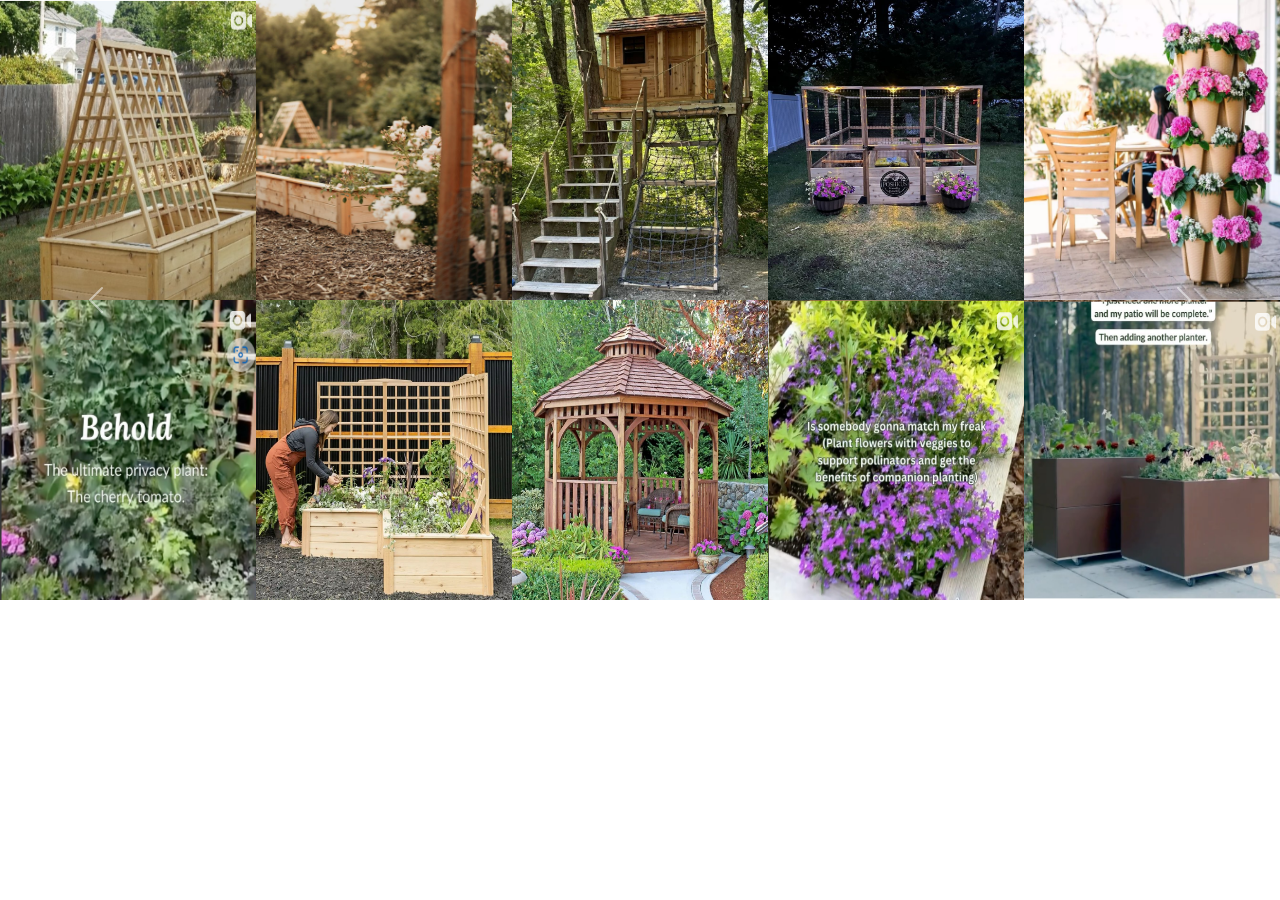
<file: test.html>
<!DOCTYPE html>
<html lang="en">
<head>
    <meta charset="UTF-8">
    <meta name="viewport" content="width=device-width, initial-scale=1.0">
    <title>Document</title>
    <link rel="stylesheet" href="css/bootstrap.min.css">
    <link rel="stylesheet" href="css/style.css">
    <link rel="stylesheet" href="css/all.min.css">
    <link rel="stylesheet" href="https://cdnjs.cloudflare.com/ajax/libs/font-awesome/6.5.2/css/all.min.css" integrity="sha512-SnH5WK+bZxgPHs44uWIX+LLJAJ9/2PkPKZ5QiAj6Ta86w+fsb2TkcmfRyVX3pBnMFcV7oQPJkl9QevSCWr3W6A==" crossorigin="anonymous" referrerpolicy="no-referrer" />
</head>
<body>
    <div id="carouselExampleFade" class="carousel slide carousel-fade">
        <div class="carousel-inner">
          <div class="carousel-item active">
            <div class="box d-flex justify-content-center flex-wrap">
        <div class="card crd">
            <img src="images/m2.png" class="card-img-top" alt="...">
            <div class="bdy">
                <p class="likes">57 <i class="fa-regular fa-heart likes"></i></p>
                <br>
              <p>One cherry tomato + our L-Shaped Cedar Raised Bed with Trellis = an edible privacy screen! 🍅 <br>

                Comment 'NATURAL CEDAR' for the link to our collection of cedar raised beds, trellises, and planters.</p>
            </div>
          </div>
          <div class="card crd">
            <img src="images/m4.jpeg" class="card-img-top" alt="...">
            <div class="bdy">
                <p class="likes">574 <i class="fa-regular fa-heart likes"></i></p>
                <br>
              <p>In my tomato growing era 🍅
                <br>
                The second part of turning this suburban backyard into a secret cottage garden oasis. These A-Frame Trellises were unbelievably easy to build & are going to be an incredible support system for growing vining plants like tomatoes, cucumbers, beans, and lots of pretty flowers!</p>
            </div>
          </div>
          <div class="card crd">
            <img src="images/m6.jpeg" class="card-img-top" alt="...">
            <div class="bdy">
                <p class="likes">54 <i class="fa-regular fa-heart likes"></i></p>
                <br>
              <p>NEW for Summer 2024! 🌞🌿 Introducing our new L-Shaped Raised bed with Trellis — the latest addition to our popular line of cedar garden beds and planters.</p>
            </div>
          </div>
          <div class="card crd">
            <img src="images/m8.jpeg" class="card-img-top" alt="...">
            <div class="bdy">
                <p class="likes">327 <i class="fa-regular fa-heart likes"></i></p>
                <br>
              <p>Garden photo dump! The garden transformation this year was the best yet with our @eartheasy garden boxes and trellis! Transforming this space into our dream garden oasis! Watering in the morning with my coffee, talking to my animals and plants like the crazy lady I am is my favorite thing! 🤪</p>
            </div>
          </div>
          <div class="card crd">
            <img src="images/m10.jpeg" class="card-img-top" alt="...">
            <div class="bdy">
                <p class="likes">159 <i class="fa-regular fa-heart likes"></i></p>
                <br>
              <p>Are you team pergola or team gazebo? Tell us which of these is your favorite:

                1️⃣ 10' Cedar Panelized Octagon Gazebo
                2️⃣ Monaco </p>
            </div>
          </div>
          <div class="card crd">
            <img src="images/m1.png" class="card-img-top" alt="...">
            <div class="bdy">
                <p class="likes">125 <i class="fa-regular fa-heart likes"></i></p>
                <br>
              <p>How fun is this? Customer Kenneth B. used our 6' x 6' Little Cedar Playhouse kit to create a forest hideaway among the trees for his grandchildren. 🌳👧</p>
            </div>
          </div>
          <div class="card crd">
            <img src="images/m3.jpeg" class="card-img-top" alt="...">
            <div class="bdy">
                <p class="likes">54 <i class="fa-regular fa-heart likes"></i></p>
                <br>
              <p>How fun is this? Customer Kenneth B. used our 6' x 6' Little Cedar Playhouse kit to create a forest hideaway among the trees for his grandchildren. 🌳👧</p>
            </div>
          </div>
          <div class="card crd">
            <img src="images/m5.jpeg" class="card-img-top" alt="...">
            <div class="bdy">
                <p class="likes">27 <i class="fa-regular fa-heart likes"></i></p>
                <br>
              <p>A midsummer night's garden. 🌝✨🌱 Customer Chelsea P clearly had a vision for her new 8' x 12' Deer Proof Cedar Garden Kit! The lights, door sign, and planters are definitely Pinterest-worthy.</p>
            </div>
          </div>
          <div class="card crd">
            <img src="images/m7.png" class="card-img-top" alt="...">
            <div class="bdy">
                <p class="likes">231 <i class="fa-regular fa-heart likes"></i></p>
                <br>
              <p>There’s always room for more planters — especially when you use Bedd Steel Patio Planters! Their modular design makes creating unique designs easy. With a range of sizes and two colors, the mix-and-match potential is almost infinite</p>
            </div>
          </div>
          <div class="card crd">
            <img src="images/m9.png" class="card-img-top" alt="...">
            <div class="bdy">
                <p class="likes">545 <i class="fa-regular fa-heart likes"></i></p>
                <br>
              <p>Building my dream cottage garden with @eartheasy 🌱

                Check out my highlights under "Garden" for more details on how I put these together! Next steps include building the A-Frame trellises,</p>
            </div>
          </div>
       </div>
          </div>
          <div class="carousel-item">
            <div class="box d-flex justify-content-center flex-wrap">
        <div class="card crd">
            <img src="images/m10.jpeg" class="card-img-top" alt="...">
            <div class="bdy">
                <p class="likes">57 <i class="fa-regular fa-heart likes"></i></p>
                <br>
              <p>One cherry tomato + our L-Shaped Cedar Raised Bed with Trellis = an edible privacy screen! 🍅 <br>

                Comment 'NATURAL CEDAR' for the link to our collection of cedar raised beds, trellises, and planters.</p>
            </div>
          </div>
          <div class="card crd">
            <img src="images/m5.jpeg" class="card-img-top" alt="...">
            <div class="bdy">
                <p class="likes">574 <i class="fa-regular fa-heart likes"></i></p>
                <br>
              <p>In my tomato growing era 🍅
                <br>
                The second part of turning this suburban backyard into a secret cottage garden oasis. These A-Frame Trellises were unbelievably easy to build & are going to be an incredible support system for growing vining plants like tomatoes, cucumbers, beans, and lots of pretty flowers!</p>
            </div>
          </div>
          <div class="card crd">
            <img src="images/m7.png" class="card-img-top" alt="...">
            <div class="bdy">
                <p class="likes">54 <i class="fa-regular fa-heart likes"></i></p>
                <br>
              <p>NEW for Summer 2024! 🌞🌿 Introducing our new L-Shaped Raised bed with Trellis — the latest addition to our popular line of cedar garden beds and planters.</p>
            </div>
          </div>
          <div class="card crd">
            <img src="images/m6.jpeg" class="card-img-top" alt="...">
            <div class="bdy">
                <p class="likes">327 <i class="fa-regular fa-heart likes"></i></p>
                <br>
              <p>Garden photo dump! The garden transformation this year was the best yet with our @eartheasy garden boxes and trellis! Transforming this space into our dream garden oasis! Watering in the morning with my coffee, talking to my animals and plants like the crazy lady I am is my favorite thing! 🤪</p>
            </div>
          </div>
          <div class="card crd">
            <img src="images/m7.png" class="card-img-top" alt="...">
            <div class="bdy">
                <p class="likes">159 <i class="fa-regular fa-heart likes"></i></p>
                <br>
              <p>Are you team pergola or team gazebo? Tell us which of these is your favorite:

                1️⃣ 10' Cedar Panelized Octagon Gazebo
                2️⃣ Monaco </p>
            </div>
          </div>
          <div class="card crd">
            <img src="images/m6.jpeg" class="card-img-top" alt="...">
            <div class="bdy">
                <p class="likes">125 <i class="fa-regular fa-heart likes"></i></p>
                <br>
              <p>How fun is this? Customer Kenneth B. used our 6' x 6' Little Cedar Playhouse kit to create a forest hideaway among the trees for his grandchildren. 🌳👧</p>
            </div>
          </div>
          <div class="card crd">
            <img src="images/m7.png" class="card-img-top" alt="...">
            <div class="bdy">
                <p class="likes">54 <i class="fa-regular fa-heart likes"></i></p>
                <br>
              <p>How fun is this? Customer Kenneth B. used our 6' x 6' Little Cedar Playhouse kit to create a forest hideaway among the trees for his grandchildren. 🌳👧</p>
            </div>
          </div>
          <div class="card crd">
            <img src="images/m8.jpeg" class="card-img-top" alt="...">
            <div class="bdy">
                <p class="likes">27 <i class="fa-regular fa-heart likes"></i></p>
                <br>
              <p>A midsummer night's garden. 🌝✨🌱 Customer Chelsea P clearly had a vision for her new 8' x 12' Deer Proof Cedar Garden Kit! The lights, door sign, and planters are definitely Pinterest-worthy.</p>
            </div>
          </div>
          <div class="card crd">
            <img src="images/m9.png" class="card-img-top" alt="...">
            <div class="bdy">
                <p class="likes">231 <i class="fa-regular fa-heart likes"></i></p>
                <br>
              <p>There’s always room for more planters — especially when you use Bedd Steel Patio Planters! Their modular design makes creating unique designs easy. With a range of sizes and two colors, the mix-and-match potential is almost infinite</p>
            </div>
          </div>
          <div class="card crd">
            <img src="images/m10.jpeg" class="card-img-top" alt="...">
            <div class="bdy">
                <p class="likes">545 <i class="fa-regular fa-heart likes"></i></p>
                <br>
              <p>Building my dream cottage garden with @eartheasy 🌱

                Check out my highlights under "Garden" for more details on how I put these together! Next steps include building the A-Frame trellises,</p>
            </div>
          </div>
       </div>
          </div>
          <div class="carousel-item">
            <div class="box d-flex justify-content-center flex-wrap">
        <div class="card crd">
            <img src="images/m1.png" class="card-img-top" alt="...">
            <div class="bdy">
                <p class="likes">57 <i class="fa-regular fa-heart likes"></i></p>
                <br>
              <p>One cherry tomato + our L-Shaped Cedar Raised Bed with Trellis = an edible privacy screen! 🍅 <br>

                Comment 'NATURAL CEDAR' for the link to our collection of cedar raised beds, trellises, and planters.</p>
            </div>
          </div>
          <div class="card crd">
            <img src="images/m2.png" class="card-img-top" alt="...">
            <div class="bdy">
                <p class="likes">574 <i class="fa-regular fa-heart likes"></i></p>
                <br>
              <p>In my tomato growing era 🍅
                <br>
                The second part of turning this suburban backyard into a secret cottage garden oasis. These A-Frame Trellises were unbelievably easy to build & are going to be an incredible support system for growing vining plants like tomatoes, cucumbers, beans, and lots of pretty flowers!</p>
            </div>
          </div>
          <div class="card crd">
            <img src="images/m3.jpeg" class="card-img-top" alt="...">
            <div class="bdy">
                <p class="likes">54 <i class="fa-regular fa-heart likes"></i></p>
                <br>
              <p>NEW for Summer 2024! 🌞🌿 Introducing our new L-Shaped Raised bed with Trellis — the latest addition to our popular line of cedar garden beds and planters.</p>
            </div>
          </div>
          <div class="card crd">
            <img src="images/m4.jpeg" class="card-img-top" alt="...">
            <div class="bdy">
                <p class="likes">327 <i class="fa-regular fa-heart likes"></i></p>
                <br>
              <p>Garden photo dump! The garden transformation this year was the best yet with our @eartheasy garden boxes and trellis! Transforming this space into our dream garden oasis! Watering in the morning with my coffee, talking to my animals and plants like the crazy lady I am is my favorite thing! 🤪</p>
            </div>
          </div>
          <div class="card crd">
            <img src="images/13.jpg" class="card-img-top" alt="...">
            <div class="bdy">
                <p class="likes">159 <i class="fa-regular fa-heart likes"></i></p>
                <br>
              <p>Are you team pergola or team gazebo? Tell us which of these is your favorite:

                1️⃣ 10' Cedar Panelized Octagon Gazebo
                2️⃣ Monaco </p>
            </div>
          </div>
          <div class="card crd">
            <img src="images/18.jpg" class="card-img-top" alt="...">
            <div class="bdy">
                <p class="likes">125 <i class="fa-regular fa-heart likes"></i></p>
                <br>
              <p>How fun is this? Customer Kenneth B. used our 6' x 6' Little Cedar Playhouse kit to create a forest hideaway among the trees for his grandchildren. 🌳👧</p>
            </div>
          </div>
          <div class="card crd">
            <img src="images/g6.jpg" class="card-img-top" alt="...">
            <div class="bdy">
                <p class="likes">54 <i class="fa-regular fa-heart likes"></i></p>
                <br>
              <p>How fun is this? Customer Kenneth B. used our 6' x 6' Little Cedar Playhouse kit to create a forest hideaway among the trees for his grandchildren. 🌳👧</p>
            </div>
          </div>
          <div class="card crd">
            <img src="images/r16.jpg" class="card-img-top" alt="...">
            <div class="bdy">
                <p class="likes">27 <i class="fa-regular fa-heart likes"></i></p>
                <br>
              <p>A midsummer night's garden. 🌝✨🌱 Customer Chelsea P clearly had a vision for her new 8' x 12' Deer Proof Cedar Garden Kit! The lights, door sign, and planters are definitely Pinterest-worthy.</p>
            </div>
          </div>
          <div class="card crd">
            <img src="images/r12.jpg" class="card-img-top" alt="...">
            <div class="bdy">
                <p class="likes">231 <i class="fa-regular fa-heart likes"></i></p>
                <br>
              <p>There’s always room for more planters — especially when you use Bedd Steel Patio Planters! Their modular design makes creating unique designs easy. With a range of sizes and two colors, the mix-and-match potential is almost infinite</p>
            </div>
          </div>
          <div class="card crd">
            <img src="images/r1.jpg" class="card-img-top" alt="...">
            <div class="bdy">
                <p class="likes">545 <i class="fa-regular fa-heart likes"></i></p>
                <br>
              <p>Building my dream cottage garden with @eartheasy 🌱

                Check out my highlights under "Garden" for more details on how I put these together! Next steps include building the A-Frame trellises,</p>
            </div>
          </div>
       </div>
          </div>
        </div>
        <button class="carousel-control-prev" type="button" data-bs-target="#carouselExampleFade" data-bs-slide="prev">
          <span class="carousel-control-prev-icon" aria-hidden="true"></span>
          <span class="visually-hidden">Previous</span>
        </button>
        <button class="carousel-control-next" type="button" data-bs-target="#carouselExampleFade" data-bs-slide="next">
          <span class="carousel-control-next-icon" aria-hidden="true"></span>
          <span class="visually-hidden">Next</span>
        </button>
      </div>
      <!------------ Script ---------------->
    <script src="https://cdn.jsdelivr.net/npm/bootstrap@5.3.3/dist/js/bootstrap.bundle.min.js" integrity="sha384-YvpcrYf0tY3lHB60NNkmXc5s9fDVZLESaAA55NDzOxhy9GkcIdslK1eN7N6jIeHz" crossorigin="anonymous"></script>
</body>
</html>
</file>
<file: css/style.css>
*{
    padding: 0;
    margin: 0;
    box-sizing: border-box;
}
:root{
    --color-main:#8aa479;
    --font-p:1.5rem;
    --hover-color:azure;
    --bs-warning: #ffc107;
    --end-color:#dedac8;
}
/*************** nav styling ****************/
.n{
    height: 60px;
    width: 80%;
    z-index: 5;
}
.parent{
    position: fixed;
}
.icons{
    font-size: 24px;
}
.icons i{
    padding: 10px;
    color: var(--color-main);
}
.parent li{
    padding: 15px;
    color: var(--color-main);
    font-weight: bold;
    
}
.parent a{
    color: var(--color-main);
    font-weight: bold;
}
/************ alert styling ************/
.strong-color{
    color: white;
}
.alrt{
    background-color: var(--color-main) !important;
}
/************* HOME SECTION STYLING */
.contaner{
    width: 100%;
    height: 100vh;
    overflow: hidden;
}
.paper{
    transform: translateY(-180px);
}
.home-content{
    transform: translateY(-700px);
    color: white;
    text-align: center;
}
.home-content h1{
    font-size: 60px;
    padding: 20px;
}
.home-content p{
    font-size: 1.5rem;
}
.home-content button{
    width: 200px;
    height: 60px;
    color: white;
}
.home-content button:hover{
    background-color: var(--hover-color);
}
/*************** section cont styling **********/
.cont p{
    font-size: var(--font-p);
}
.div{
    
    height: 200px;
    border-radius: 0;
    overflow: hidden;
}
.div img{
    width: 100%;
    height: 100%;
    border-radius: 0;
}
.layer{
    color: white;
    text-align: center;
    background-color: rgba(0, 0, 0, 0.45);
}
.layer p{
    font-style: italic;
    font-family: Lora;
    font-size: var(--font-p);
}
.lay-content{
    transform: translateY(50%);
}
.lay-content a{
    color: white;
    text-decoration: none;
}
/*********** TOP SELLERS STYLING ***********/
.h2{
    text-align: center;
    width: 100%;
    display: flex;
    justify-content: center;
    font-family: Lora, serif;
    position: relative;
    padding: 30px;
}
h2{
    padding: 30px;
    background-color: white;
    z-index: 1;
   height: fit-content;
   width: fit-content;
}
.h2::before{
    content: "";
    position: absolute;
    left: 0;
    background-image: url(../images/page_title_devider.webp);
    background-size: 100% auto;
    background-position: center;
    width: 100%;
    height: 4px;
    top: 50%;
    z-index: -1;
}
/* .top-seller{
    background-color: aqua;
} */
 .lay{
    width: calc(80%/4);
    height: 520px;
    text-align: center;
 }
.wid{
    width: 100%;
    height: 65%;
    z-index: 2;
}
.lay button{
    width: 150px;
    height: 50px;
    z-index: 4;
    top: 0;
    left: 50%;
    transform: translate(0 ,-180px);
    opacity: 0;
    transition: all 0.8s;
    background-color: var(--bs-warning);
}
.lay:hover button{
    opacity: 0.7;
}
.lay button:hover{
    opacity: 1;
    background-color: var(--bs-warning);
}
.fa-star{
    color: gold;
    
}
.gr-p{
    color: var(--color-main);
}

/************* Recent articles styling *******/
.art{
    background-image: url(../images/textured-bground-brown.webp);
    /* height: 100vh; */
    text-align: center;
    position: relative;
}
.art h3{
    font-family: Lora, serif;
    padding: 60px;
}
.art::before{
    content: '';
    width: 100%;
    background-size: cover;
    position: absolute;
    height: 35px;
    background-position: center;
    left: 0;
    top: 0;
    background-image: url(../images/paper-edge-2-down.webp);
}
.art::after{
    content: '';
    width: 100%;
    background-size: cover;
    position: absolute;
    height: 35px;
    background-position: center;
    left: 0;
    top: 100%;
    background-image: url(../images/paper-edge-2-up.webp);
}
.wids{
    width: calc(80%/3);
    padding: 10px;
    position: relative;
    overflow: hidden;
}
.wids img{
    width: 105%;
    height: 105%;
}
.layr{
    background-color: rgba(0, 0, 0, 0.412);
    top: 3%;
    width: 105%;
    height: 105%;
    position: absolute;
    color: white;
    padding: 10px;
}
.layr i{
    font-size: 1.5rem;
}
.layr p{
    text-align: right;
    padding: 15px;
    margin-right: 15px;
}
.layr h4{
    padding: 30px;
    font-size: 1.3rem;
}
.btnn{
    width: 100%;
    padding-top: 60px;
    padding-bottom: 30px;
}
.btnn button{
    width: auto;
    padding: 10PX;
    border-radius: 1px;
    border: 1px solid var(--color-main);
    background-color: transparent;
    color: var(--color-main);
    font-size: 1.45rem;
}
.btnn button:hover{
    background-color: var(--color-main);
    color: white;
}
/*************** WHY CHOOSE *************/
.card{
    width: 25%;
    text-align: center;
    border: none;
    border-radius: 0;
}
.card-body i{
    font-size: 4rem;
    padding: 10px;
    color: var(--color-main);
}
.card h6{
    font-size: 1.3rem;
    padding-top: 15px;
    padding-bottom: 15px;
    color: #556848;
    font-family: Lora;
}
.card a{
    color: var(--color-main);
}
/********* our story styling **************/
.our-story{
    background-image: url(../images/our-story-image.jpg);
    height: 70vh;
    background-position: center;
    background-size: cover;
    position: relative;
}
.our-story::before{
    content: '';
    width: 100%;
    background-size: cover;
    position: absolute;
    height: 35px;
    background-position: center;
    left: 0;
    top: 0;
    background-image: url(../images/paper-edge-2-down.webp);
}
.our-story::after{
    content: '';
    width: 100%;
    background-size: cover;
    position: absolute;
    height: 35px;
    background-position: center;
    left: 0;
    top: 97%;
    background-image: url(../images/paper-edge-2-up.webp);
}
/* .contner{
    width: 100%;
    height: 100vh;
    overflow: hidden;
} */
.our-content{
    transform: translateY(40%);
    color: white;
    text-align: center;
}
.our-content h1{
    font-size: 60px;
}
.our-content p{
    font-size: 1.5rem;
}
.our-content button{
    width: 200px;
    height: 60px;
    color: white;
}
.our-content button:hover{
    background-color: var(--hover-color);
}
/************* follow us *************/
.crd{
    width: 20%;
    position: relative;
    border-radius: 0;
    height: 300px;
}
.crd img{
    height: 100%;
    border-radius: 0;
}
.bdy{
    background-color: rgba(0, 0, 0, 0.723);
    position: absolute;
    top: 0;
    height: 100%;
    opacity: 0;
    transition: all 0.5s;
}
.bdy p{
    color: white;
    transform: translateY(20%);
    font-family: lora;
}
.likes{
    color: white;
    font-size: 2rem;
    padding: 10px;
}
.bdy:hover{
    opacity: 1;
}
/************** end styling **********/
.end{
    background-image: url(../images/textured-bground-brown.webp);
    /* height: 100vh; */
    padding: 3%;
    position: relative;
    margin-top: 100px;
    
}
.end::before{
    content: '';
    width: 100%;
    height: 45px;
    background: url(../images/bge.webp) no-repeat bottom center;
    background-size: 100% auto;
    position: absolute;
    top: 0;
    left: 0;
    -webkit-transform: rotate(180deg);
    transform: rotate(180deg)
}
.one{
    width: 25%;
}
.lgo{
    width: 100%;
}
.logo{
    width: 100px;
    height: 100px;
    transform: translateY(-80px);
    border-radius: 50%;
    overflow: hidden;
}
.one ul{
    list-style: none;
    text-align: left;
}
.one a{
    text-decoration: none;
    color: var(--color-main);
    font-family: lora;
}
.one a:hover{
    text-decoration: underline;
}
.one h6{
    font-size: 1.4rem;
    font-family: lora;
}
.one i{
    font-size: 2rem;
    color: var(--end-color);
    padding: 2px;
    padding-bottom: 30px;
}
.one p{
    font-family: lora;
    font-size: 1.2rem;
}
.one input{
    padding: 10px;
    border-color: var(--end-color);
}
.one input[type="submit"]{
    border-color: var(--bs-warning);
    padding: 10px;
    margin-left: -4px;
    color: white;
    font-family: Lucida;
    background-color: var(--bs-warning);
}
.one input[type="submit"]:hover{
    background-color: var(--end-color);
    border-color: var(--end-color);
}
.parteners{
    padding: 3%;
}
.icns{
    width: 30%;
    height: 60px;
    overflow: hidden;
    bottom: 0;
    transform: translateY(100%);
}
.icns img{
    width: 100%;
}
.copyr h6{
    font-size: 16px;
    font-weight: bold;
    font-family: lora;
    margin-top: -10px;
    padding: 2px;
    display: inline-block;
}
.copyr p{
    font-size: 16px;
    font-family: lora;
    display: inline-block;
    
}
.copyr{
    width: 40%;
    text-align: center;
    transform: translateY(80%);
}
/********** message styling ************/
/* .msg{
    width: 100%;
    height: 60px;
    background-color: aquamarine;
} */
.messages{
    width: 60px;
    height: 60px;
    text-align: center;
    display: flex;
    justify-content: center;
    align-items: center;
    right: 0;
    top: 85%;
    margin-bottom: 30px;
    margin-right: 30px;
    background-color: var(--color-main);
    border-radius: 50%;
    position: fixed;
    z-index: 5;
}
.messages:hover{
    transform: scale(1.2);
}
.messages i{
    font-size: 30px;
    color: white;
}
</file>
